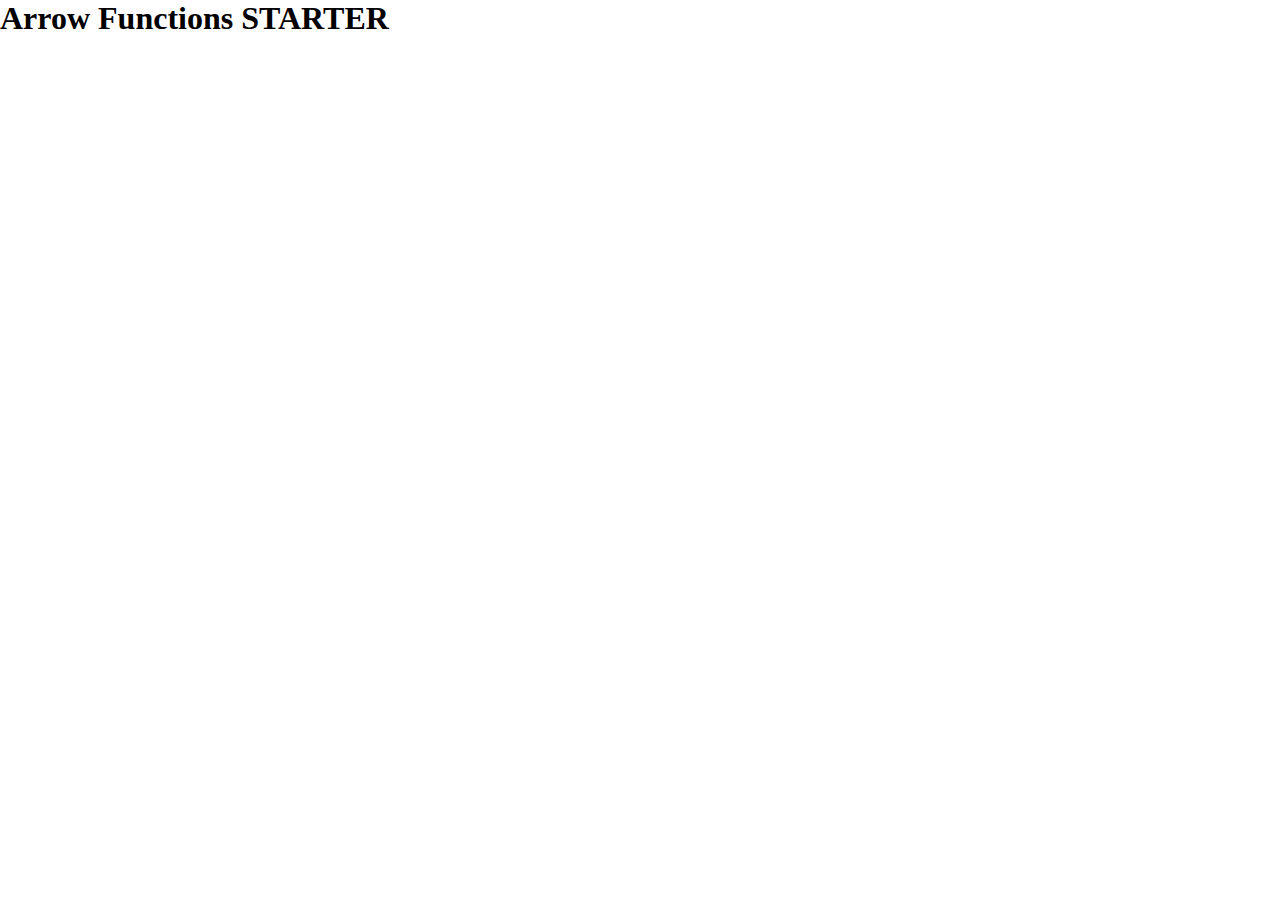
<file: arrow-function.html>
<!DOCTYPE html>
<html lang="en">
<head>
	<meta charset="utf-8">
	<meta name="viewport" content="width=device-width, initial-scale=1.0">
	<title>Arrow Functions Starter Page</title>
    <link rel="stylesheet" href="arrow-function.css">
</head>
<body>

	<h1>Arrow Functions STARTER</h1>





	<script src="arrow-function.js"></script>
</body>
</html>
</file>
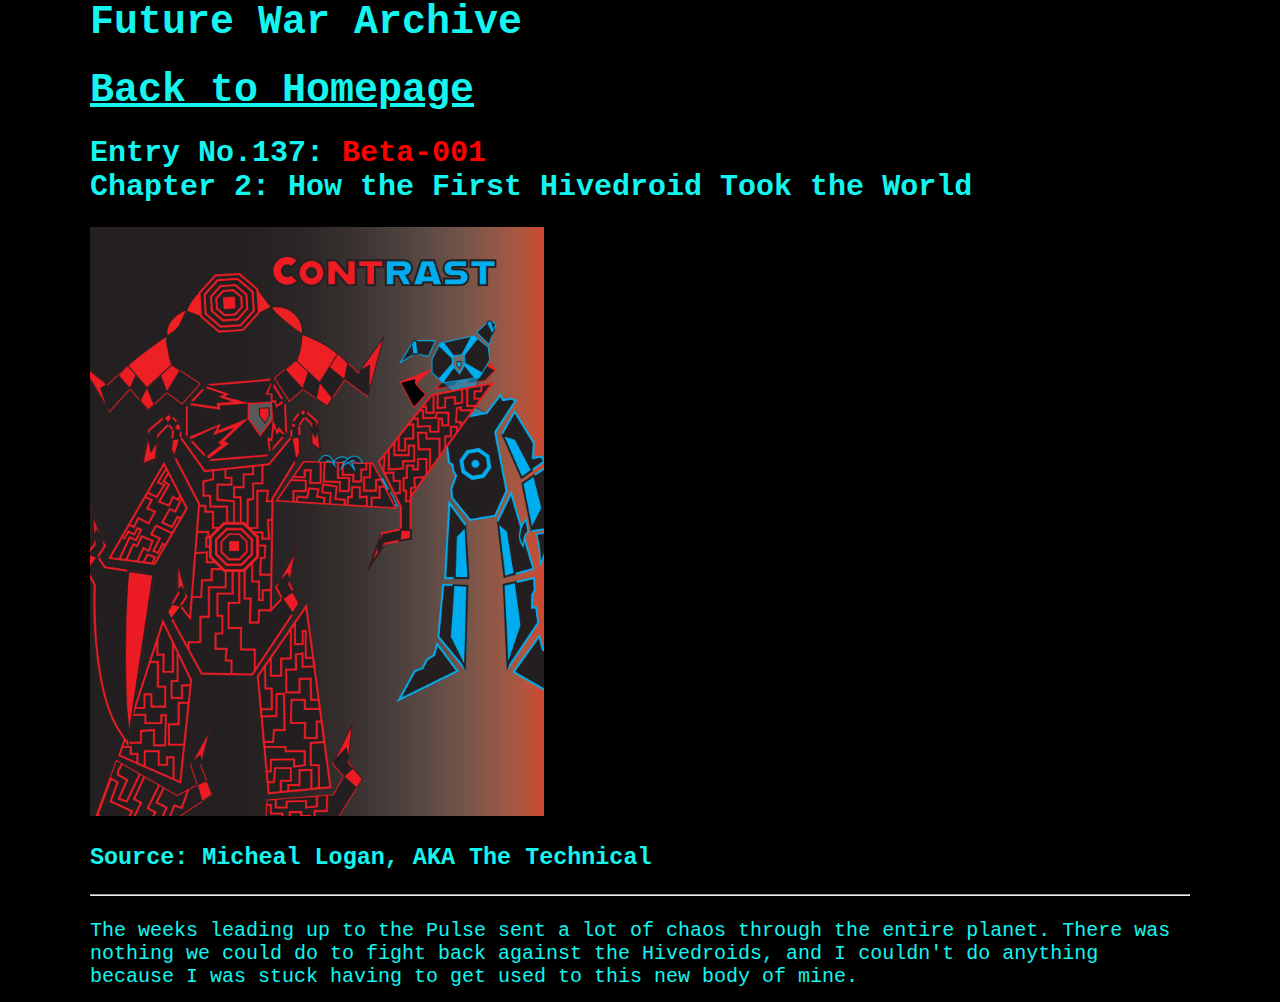
<file: beta-page-fwa.html>
<!DOCTYPE html>
<html lang="en">
  <head>
    <meta charset="utf-8">
    <meta name="viewport" content="width=device-width, initial-scale=1.0">
    <title>Future War Archive: Beta-001</title>
    <link rel="stylesheet" href="fwa-styles.css">
  </head>
  <body>
    <h1>Future War Archive</h1>
    <br>
    <a href="main-page-fwa.html#title"><h1>Back to Homepage</h1></a><br>
    <h2>Entry No.137: <span style="color:#ff0000;">Beta-001</span></h2>
    <h2>Chapter 2: How the First Hivedroid Took the World</h2>
    <br>
    <a href="https://docs.google.com/presentation/d/1f3HzIzH4gXKjfiXlcg7QKgggAnxM6H6a-wNyOxQ8qTE/edit?slide=id.p#slide=id.p"
      target="_blank">
      <img src="media/contrast.png" alt="Visual Representation of Beta-001"></a><br>
    <br>
    <h3>Source: Micheal Logan, AKA The Technical</h3><br><hr>
    <br>
    <p>The weeks leading up to the Pulse sent a lot of chaos through the entire planet. There was nothing we could do to fight back against the Hivedroids, and I couldn't do anything because I was stuck having to get used to this new body of mine.</p>
  
    <!-- All information here is to be processed through the MIND and into the Beta-001 exhibit of the Future War Museum-->
  </body>
</html>
</file>
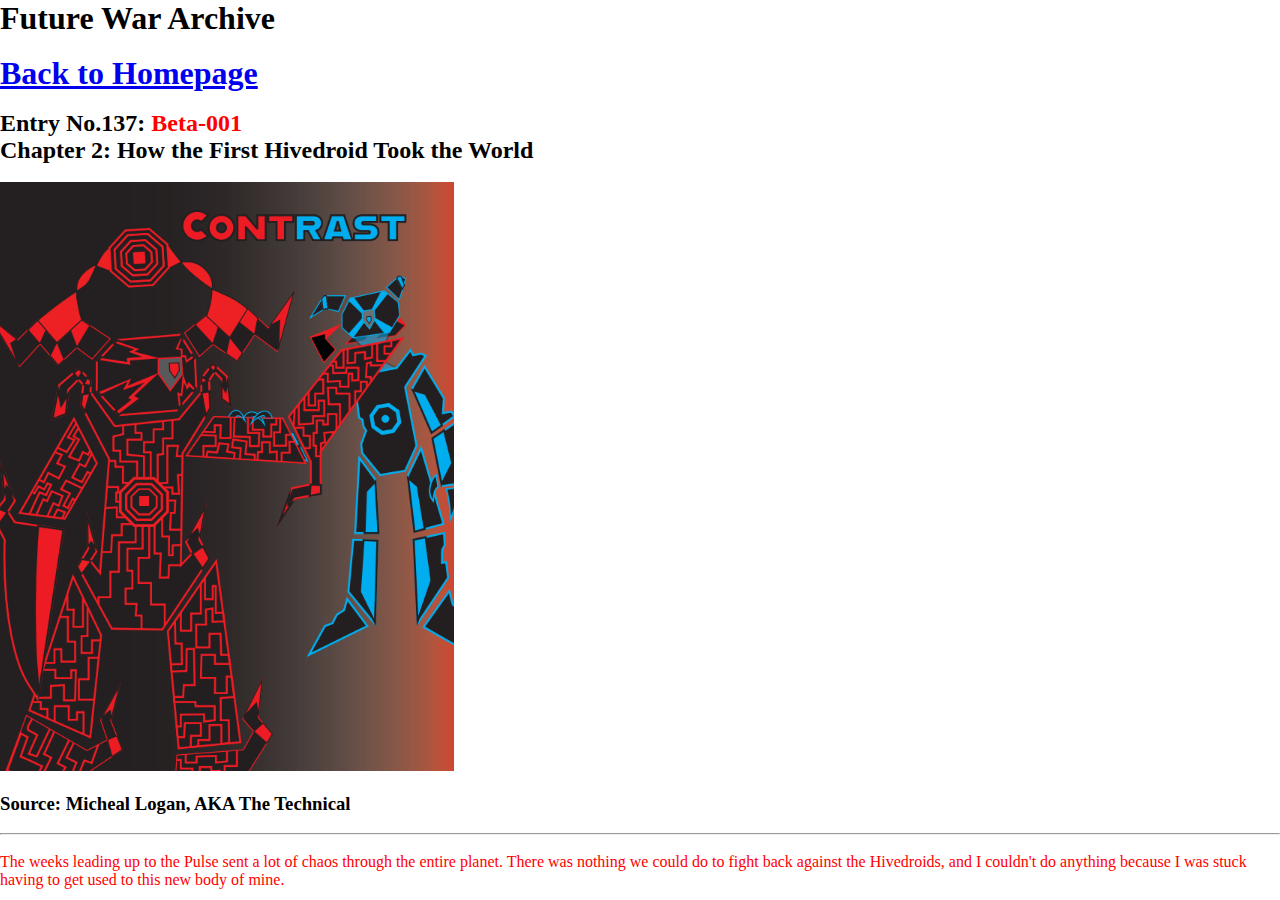
<file: beta-page.html>
<!DOCTYPE html>
<html lang="en">
  <head>
    <meta charset="utf-8">
    <meta name="viewport" content="width=device-width, initial-scale=1.0">
    <title>Future War Archive: Beta-001</title>
    <link rel="stylesheet" href="styles.css">
  </head>
  <body>
    <h1>Future War Archive</h1>
    <br>
    <a href="main-page.html"><h1>Back to Homepage</h1></a><br>
    <h2>Entry No.137: <span style="color:#ff0000;">Beta-001</span></h2>
    <h2>Chapter 2: How the First Hivedroid Took the World</h2>
    <br>
    <a href="https://docs.google.com/presentation/d/1f3HzIzH4gXKjfiXlcg7QKgggAnxM6H6a-wNyOxQ8qTE/edit?slide=id.p#slide=id.p"
      target="_blank">
      <img src="media/contrast.png" alt="Visual Representation of Beta-001"></a><br>
    <br>
    <h3>Source: Micheal Logan, AKA The Technical</h3><br><hr>
    <br>
    <p>The weeks leading up to the Pulse sent a lot of chaos through the entire planet. There was nothing we could do to fight back against the Hivedroids, and I couldn't do anything because I was stuck having to get used to this new body of mine.</p>
  
    <!-- All information here is to be processed through the MIND and into the Beta-001 exhibit of the Future War Museum-->
  </body>
</html>
</file>
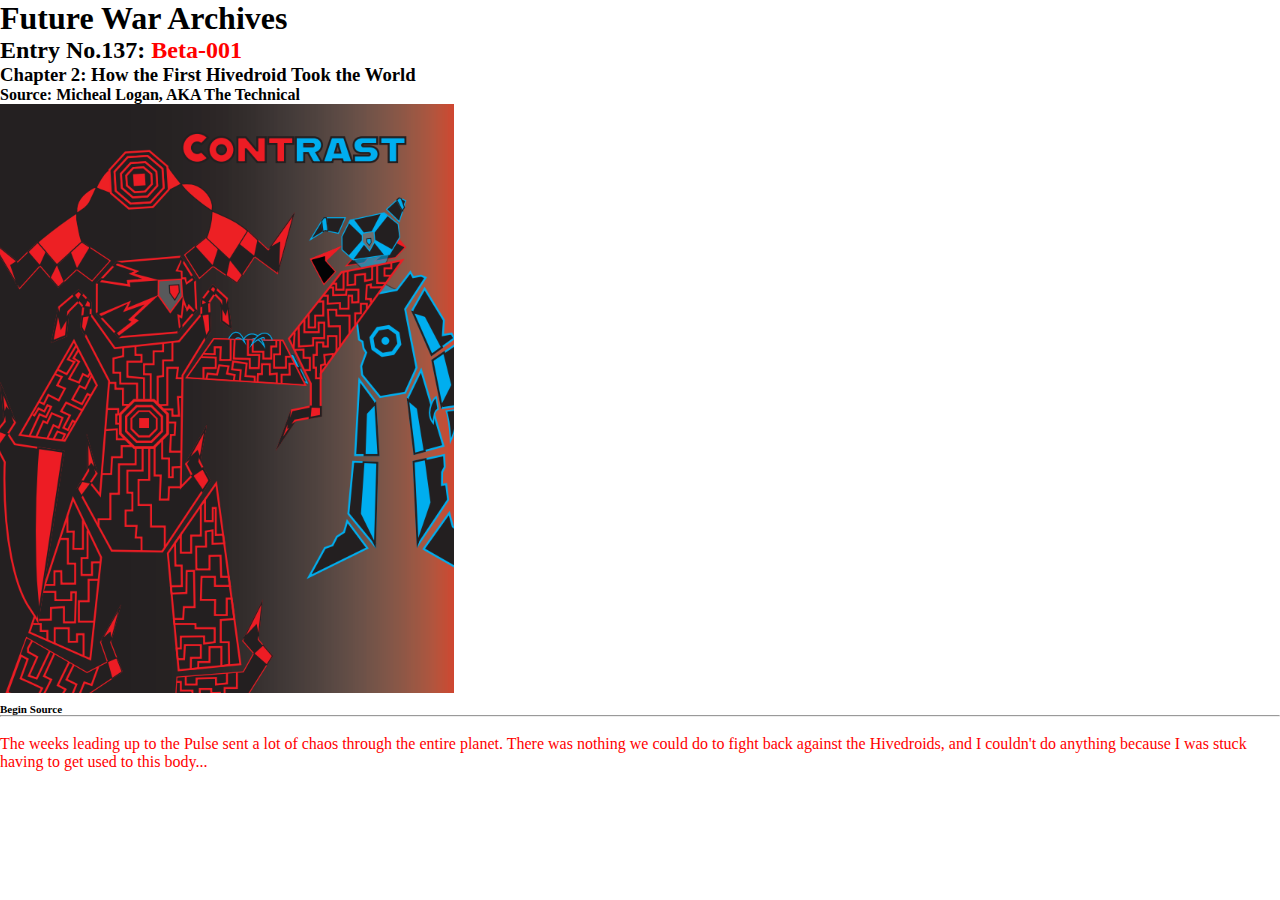
<file: bro-html-basics.html>
<!DOCTYPE html>
<html lang="en">
  <head>
    <meta charset="utf-8">
    <meta name="viewport" content="width=device-width, initial-scale=1.0">
    <title>Future War Archives</title>
    <link rel="stylesheet" href="styles.css">
    <link rel="stylesheet" href="styles.css">
  </head>
  <body>
    <h1>Future War Archives</h1>
    <h2>Entry No.137: <span style="color:#ff0000;">Beta-001</span></h2>
    <h3>Chapter 2: How the First Hivedroid Took the World</h3>
    <h4>Source: Micheal Logan, AKA The Technical</h4>
    <a href="https://docs.google.com/presentation/d/1f3HzIzH4gXKjfiXlcg7QKgggAnxM6H6a-wNyOxQ8qTE/edit?slide=id.p#slide=id.p"
      target="_blank">
      <img src="media/contrast.png" alt="Visual Representation of Beta-001"></a>
    <h5><sub>Begin Source</sub></h5>
    <hr>
    <br>
    <p>The weeks leading up to the Pulse sent a lot of chaos through the entire planet. There was nothing we could do to fight back against the Hivedroids, and I couldn't do anything because I was stuck having to get used to this body...</p>
    
    <!-- All information here is to be processed through the MIND and into the Beta-001 exhibit of the Future War Museum-->
  </body>
</html>
</file>
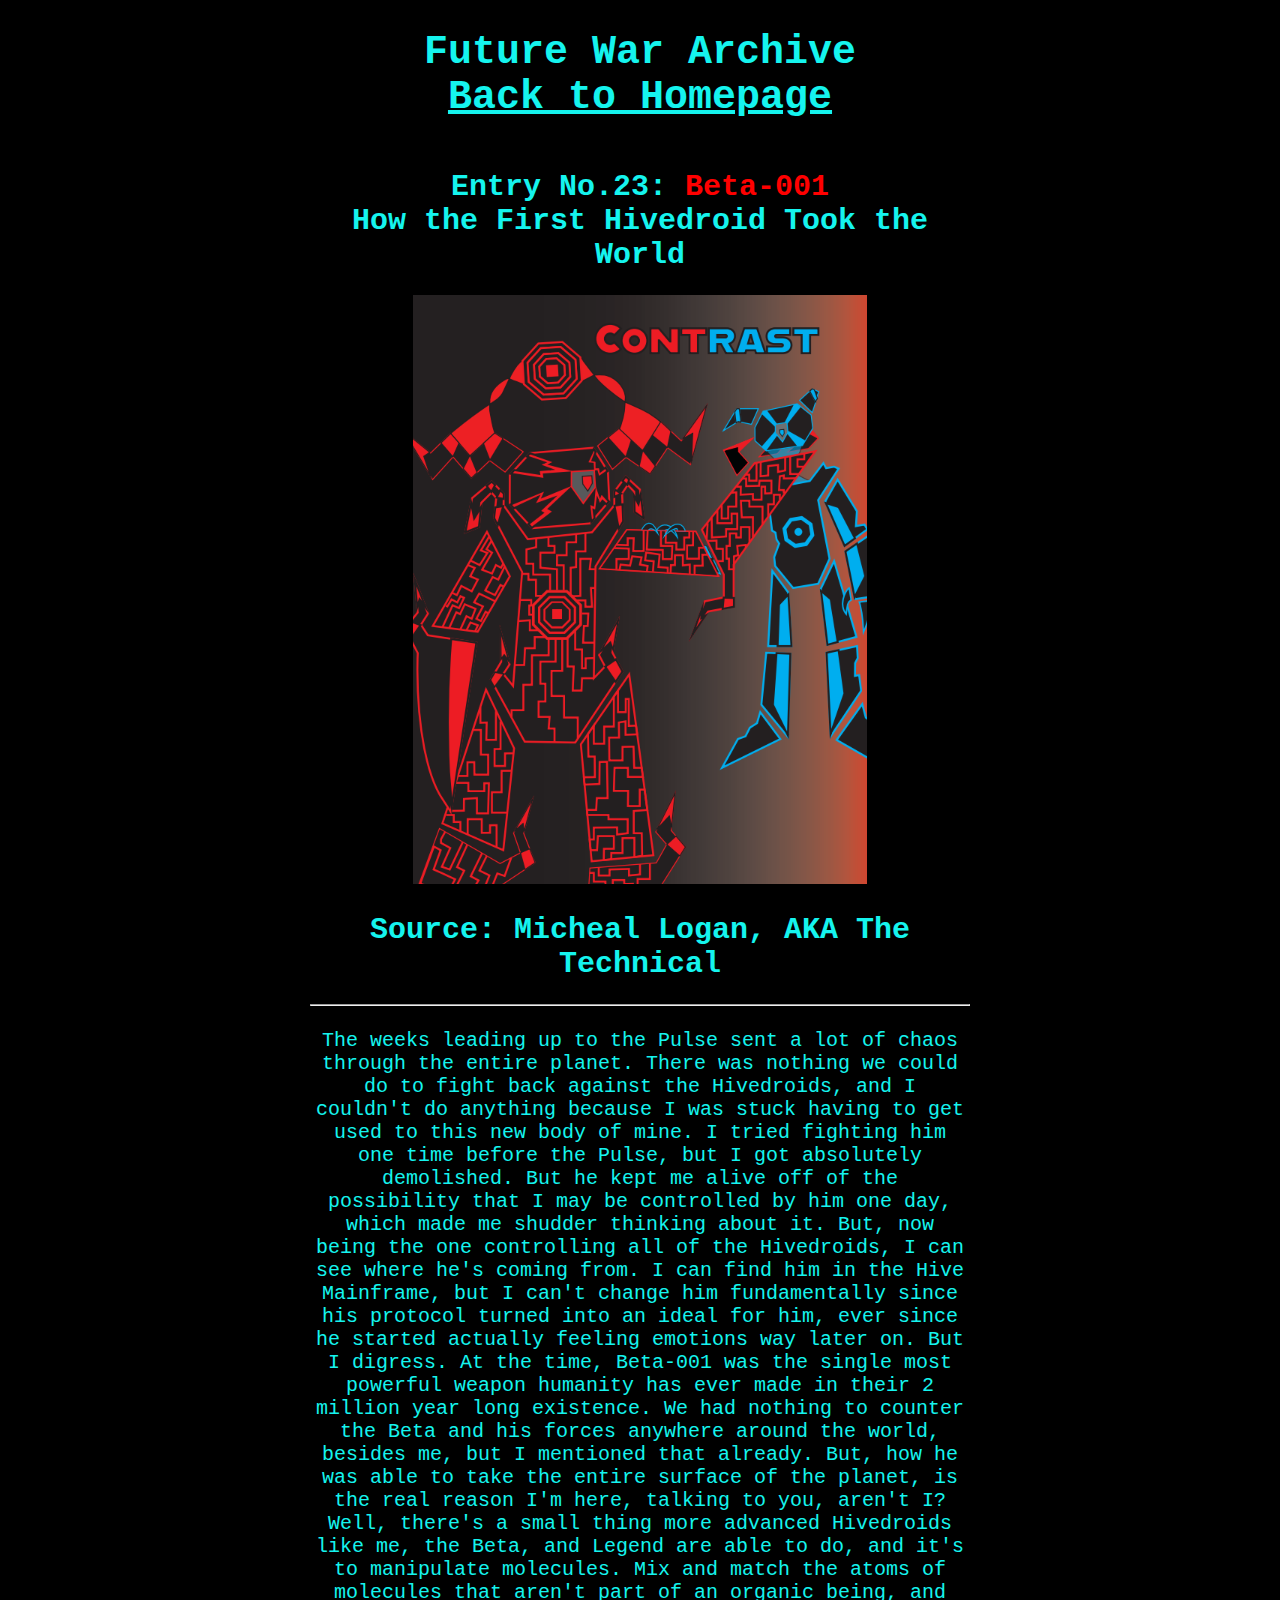
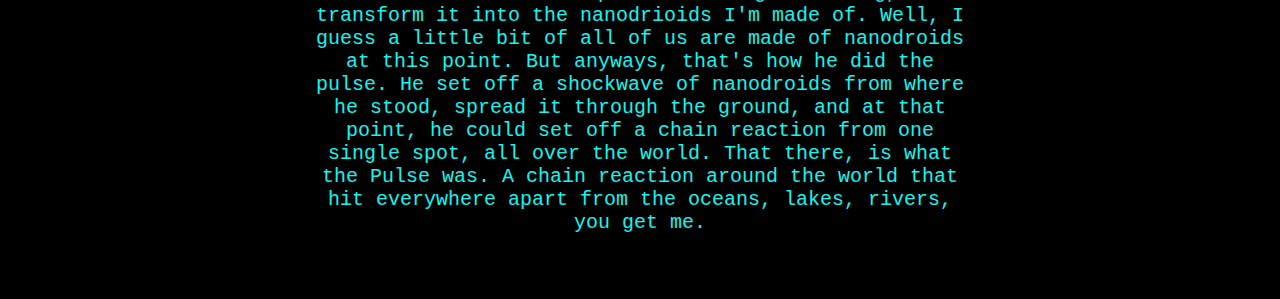
<file: fwa-beta-page.html>
<!DOCTYPE html>
<html lang="en">
  <head>
    <meta charset="utf-8">
    <meta name="viewport" content="width=device-width, initial-scale=1.0">
    <title>Future War Archive: Beta-001</title>
    <link rel="stylesheet" href="fwa-styles.css">
  </head>
  
  <body>
    <section>
      <header>
        <h1>Future War Archive</h1>
        <a href="fwa-main-page.html#title"><h1>Back to Homepage</h1></a>
      </header>
      <article>
        <h2>Entry No.23: <span style="color:#ff0000;">Beta-001</span></h2>
        <h2>How the First Hivedroid Took the World</h2>
        <br>
        <a href="https://docs.google.com/presentation/d/1f3HzIzH4gXKjfiXlcg7QKgggAnxM6H6a-wNyOxQ8qTE/edit?slide=id.p#slide=id.p"
        target="_blank">
        <img src="media/contrast.png" alt="Visual Representation of Beta-001"></a><br>
        <br>
        <h2>Source: Micheal Logan, AKA The Technical</h2><br><hr>
        <br>
        <p>The weeks leading up to the Pulse sent a lot of chaos through the entire planet. 
          There was nothing we could do to fight back against the Hivedroids, and I couldn't do anything because I was stuck having to get used to this new body of mine.
          I tried fighting him one time before the Pulse, but I got absolutely demolished. 
          But he kept me alive off of the possibility that I may be controlled by him one day, which made me shudder thinking about it. 
          But, now being the one controlling all of the Hivedroids, I can see where he's coming from. 
          I can find him in the Hive Mainframe, but I can't change him fundamentally since his protocol turned into an ideal for him, ever since he started actually feeling emotions way later on.
          But I digress. At the time, Beta-001 was the single most powerful weapon humanity has ever made in their 2 million year long existence. 
          We had nothing to counter the Beta and his forces anywhere around the world, besides me, but I mentioned that already. 
          But, how he was able to take the entire surface of the planet, is the real reason I'm here, talking to you, aren't I? 
          Well, there's a small thing more advanced Hivedroids like me, the Beta, and Legend are able to do, and it's to manipulate molecules.
          Mix and match the atoms of molecules that aren't part of an organic being, and transform it into the nanodrioids I'm made of.
          Well, I guess a little bit of all of us are made of nanodroids at this point. But anyways, that's how he did the pulse. He set off a shockwave of nanodroids from where he stood, spread it through the ground, and at that point, he could set off a chain reaction from one single spot, all over the world.
          That there, is what the Pulse was. A chain reaction around the world that hit everywhere apart from the oceans, lakes, rivers, you get me.</p>
      </article>
  
    <!-- All information here is to be processed through the MIND and into the Beta-001 exhibit of the Future War Museum-->
    </section>
  </body>
</html>
</file>
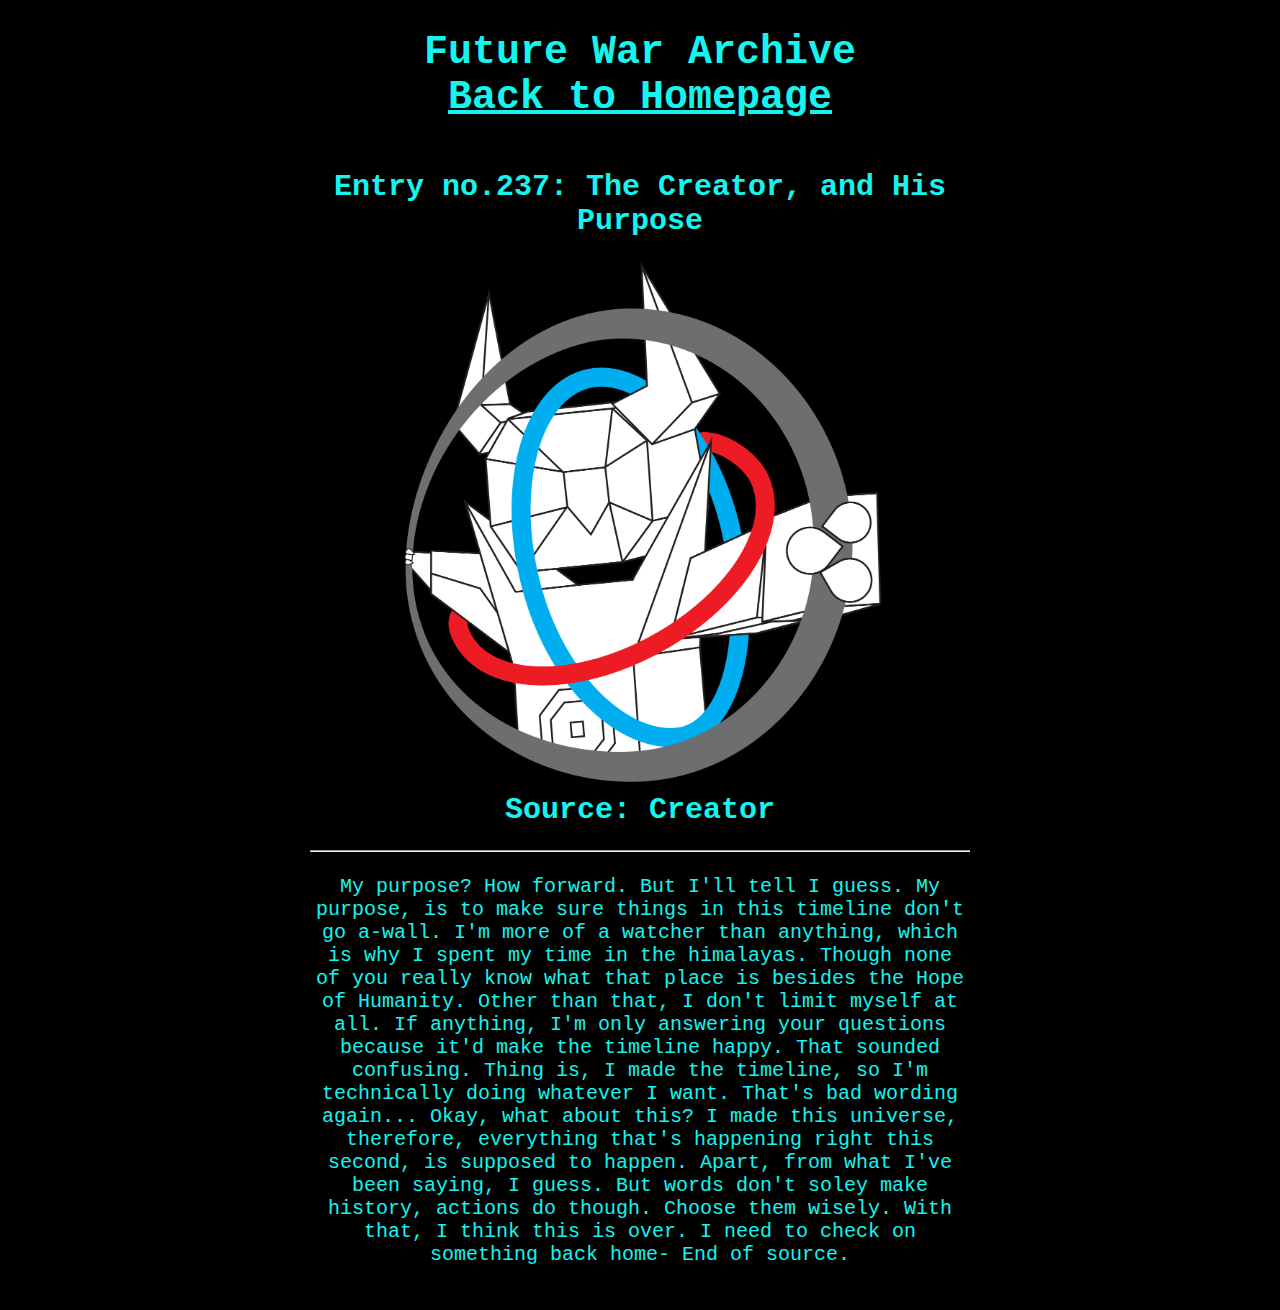
<file: fwa-creator-page.html>
<!DOCTYPE html>
<html lang="en">
  <head>
    <meta charset="utf-8">
    <meta name="viewport" content="width=device-width, initial-scale=1.0">
    <title>Future War Archive: Creator</title>
    <link rel="stylesheet" href="fwa-styles.css">
  </head>
  <body>
    <section>
        <header>
            <h1>Future War Archive</h1>
            <a href="fwa-main-page.html#title"><h1>Back to Homepage</h1></a>
        </header>
        <article>
            <h2>Entry no.237: The Creator, and His Purpose</h2><br>
            <img src="media/the-beginning.png" alt="Visual representation of Creator" width="486" height="526"><br>
            <h2>Source: Creator</h2><br>
            <hr>
            <br>
            <p>My purpose? How forward. But I'll tell I guess. My purpose, is to make sure things in this timeline don't go a-wall. 
                I'm more of a watcher than anything, which is why I spent my time in the himalayas. Though none of you really know what that place is besides the Hope of Humanity.
                Other than that, I don't limit myself at all. If anything, I'm only answering your questions because it'd make the timeline happy.
                That sounded confusing. Thing is, I made the timeline, so I'm technically doing whatever I want. That's bad wording again...
                Okay, what about this? I made this universe, therefore, everything that's happening right this second, is supposed to happen.
                Apart, from what I've been saying, I guess. But words don't soley make history, actions do though. Choose them wisely.
                With that, I think this is over. I need to check on something back home- End of source.
            </p>
        </article>
    </section>
  </body>
  </html>
</file>
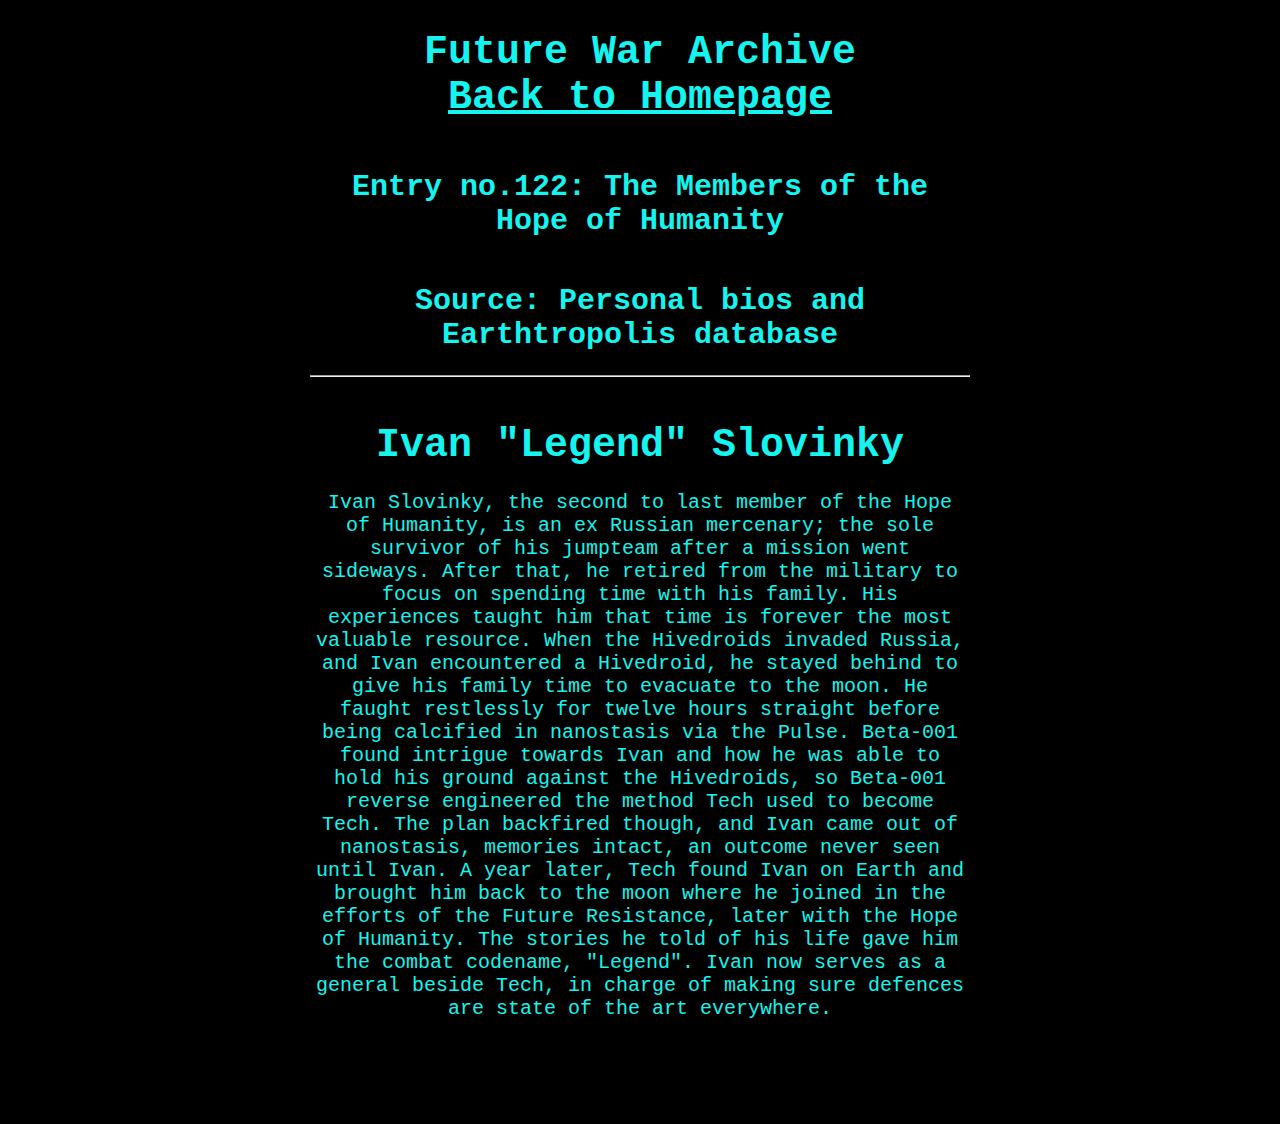
<file: fwa-hoh-page.html>
<!DOCTYPE html>
<html lang="en">
  <head>
    <meta charset="utf-8">
    <meta name="viewport" content="width=device-width, initial-scale=1.0">
    <title>Future War Archive: Creator</title>
    <link rel="stylesheet" href="fwa-styles.css">
  </head>
  <body>
    <section>
        <header>
            <h1>Future War Archive</h1>
            <a href="fwa-main-page.html#title"><h1>Back to Homepage</h1></a>
        </header>

        <article>
            <h2>Entry no.122: The Members of the Hope of Humanity</h2><br>
            <br>
            <h2>Source: Personal bios and Earthtropolis database</h2><br>
            <hr>
            <br>
            <br>
            <h1>Ivan "Legend" Slovinky</h1><br>
            <p>Ivan Slovinky, the second to last member of the Hope of Humanity, is an ex Russian mercenary; the sole survivor of his jumpteam after a mission went sideways.
                After that, he retired from the military to focus on spending time with his family. His experiences taught him that time is forever the most valuable resource.
                When the Hivedroids invaded Russia, and Ivan encountered a Hivedroid, he stayed behind to give his family time to evacuate to the moon.
                He faught restlessly for twelve hours straight before being calcified in nanostasis via the Pulse.
                Beta-001 found intrigue towards Ivan and how he was able to hold his ground against the Hivedroids, so Beta-001 reverse engineered the method Tech used to become Tech.
                The plan backfired though, and Ivan came out of nanostasis, memories intact, an outcome never seen until Ivan.
                A year later, Tech found Ivan on Earth and brought him back to the moon where he joined in the efforts of the Future Resistance, later with the Hope of Humanity.
                The stories he told of his life gave him the combat codename, "Legend". Ivan now serves as a general beside Tech, in charge of making sure defences are state of the art everywhere.</p><br>
            <br>
        </article>
    </section>
  </body>
</html>
</file>
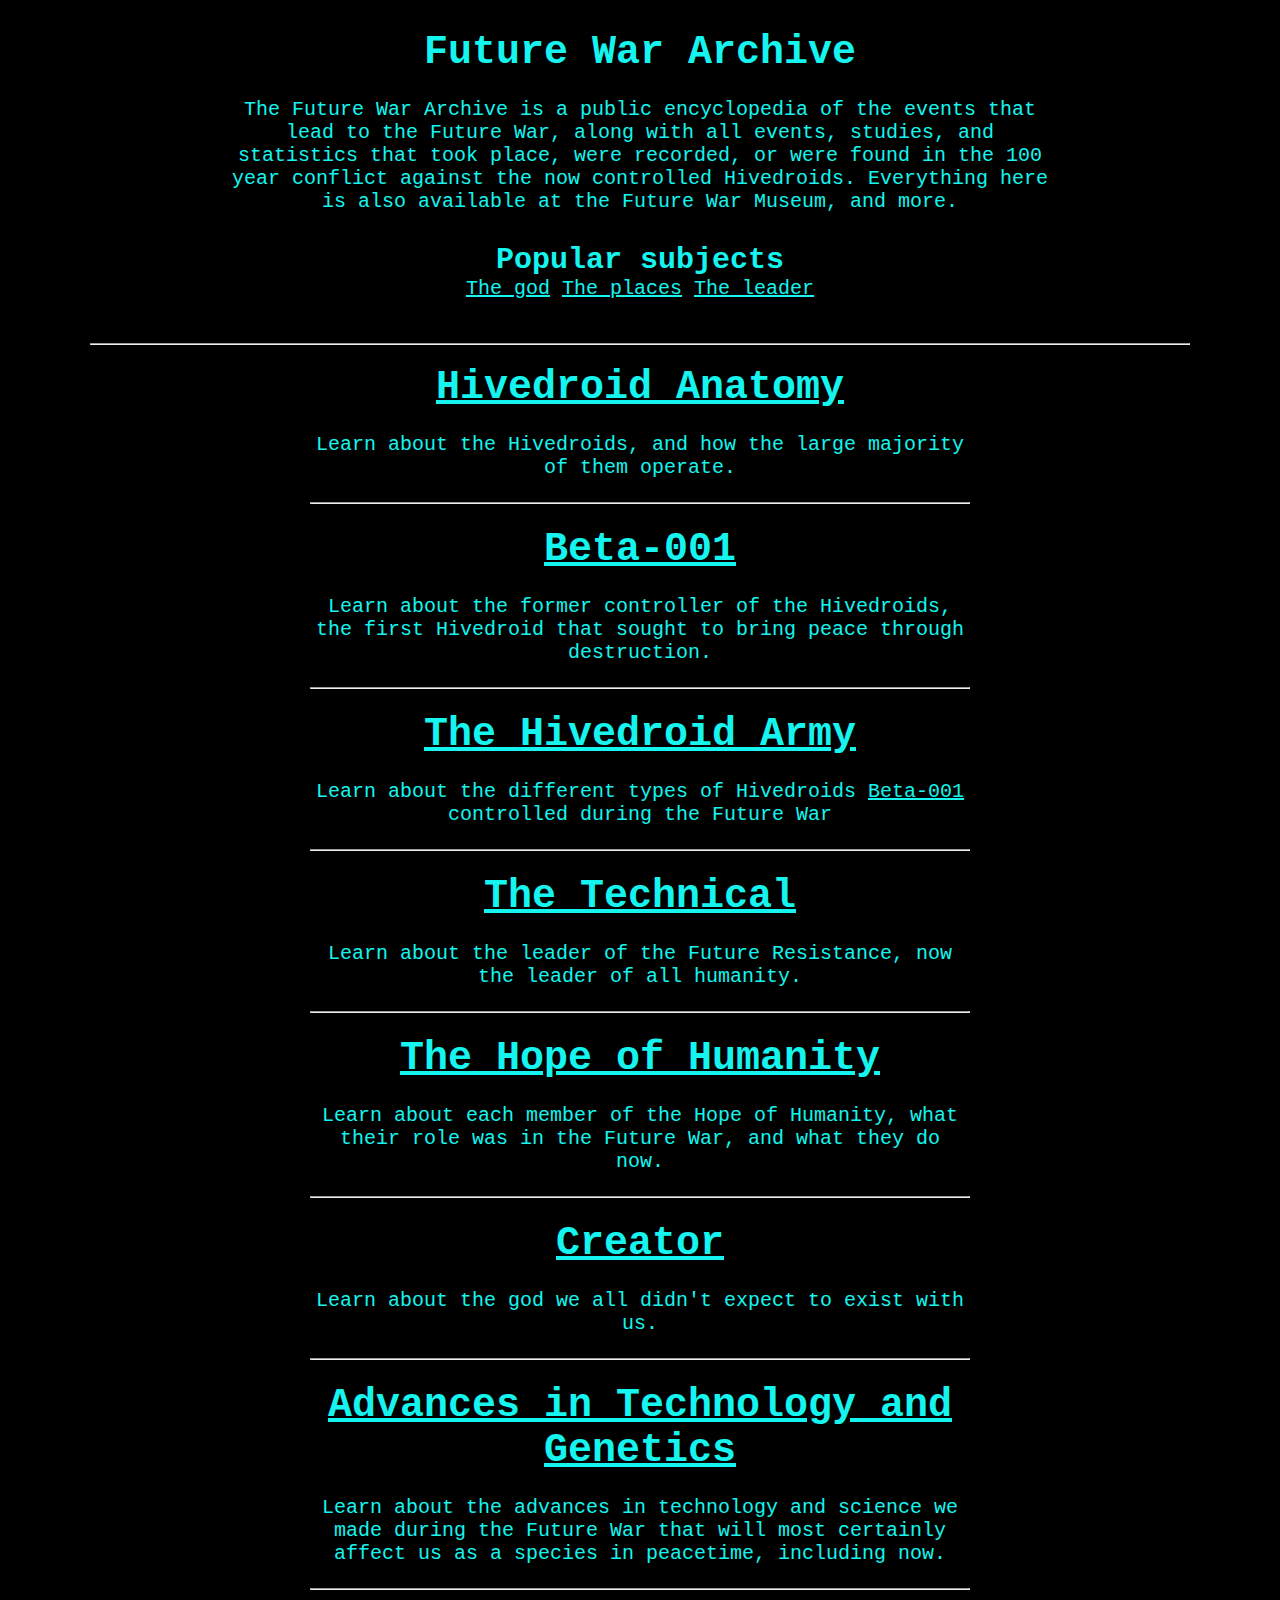
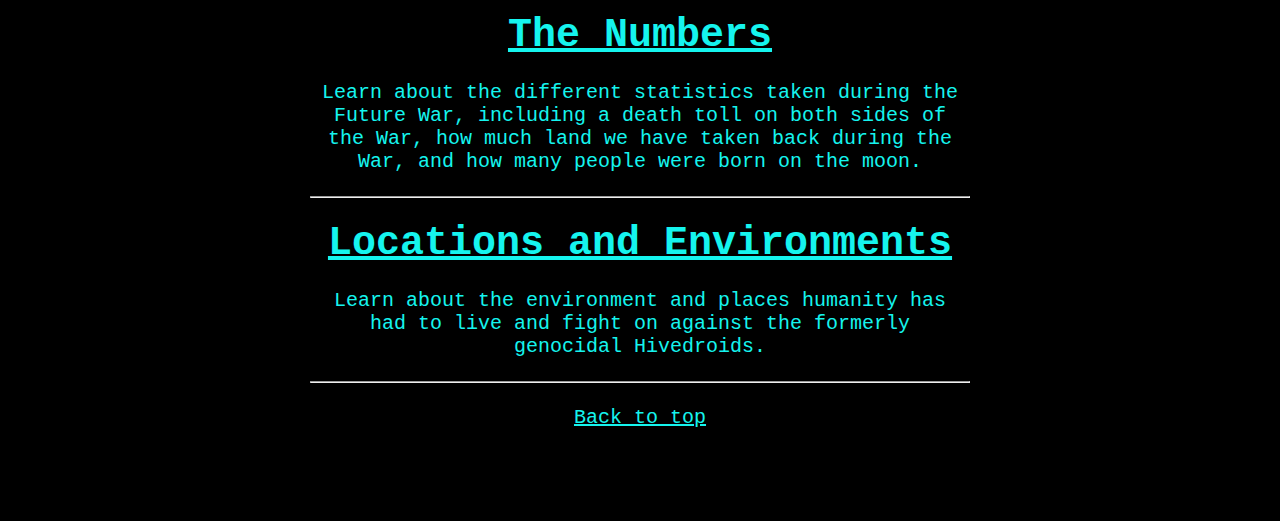
<file: fwa-main-page.html>
<!DOCTYPE html>
<html lang="en">
<head>
    <meta charset="UTF-8">
    <meta name="viewport" content="width=device-width, initial-scale=1.0">
    <title>Future War Archive</title>
    <link rel="stylesheet" href="fwa-styles.css">
</head>
<body>
<section>  
  <header>
    <h1 id="title">Future War Archive</h1><br>
    <p>The Future War Archive is a public encyclopedia of the events that lead to the Future War, along with all events, studies, and statistics that took place, were recorded, or were found in the 100 year conflict against the now controlled Hivedroids. Everything here is also available at the Future War Museum, and more.</p>  
  </header>
  <nav>
    <h2>Popular subjects</h2>
    <a href="#creator">The god</a>
    <a href="#places">The places</a>
    <a href="#leader">The leader</a>
  </nav><br>
  <hr>
  <!--beginning of article-->
  <article>
    <a href="example.html"><h1>Hivedroid Anatomy</h1></a><br>
    <p>Learn about the Hivedroids, and how the large majority of them operate.</p><br>
    <hr>
    <br>
      
    <a href="fwa-beta-page.html"><h1>Beta-001</h1></a><br>
    <p>Learn about the former controller of the Hivedroids, the first Hivedroid that sought to bring peace through destruction.</p><br>
    <hr>
    <br>
      
    <a href="example.html"><h1>The Hivedroid Army</h1></a><br>
    <p>Learn about the different types of Hivedroids <a href=fwa-beta-page.html>Beta-001</a> controlled during the Future War</p><br>
    <hr>
    <br>
      
    <a href="example.html"><h1 id="leader">The Technical</h1></a><br>
    <p>Learn about the leader of the Future Resistance, now the leader of all humanity.</p><br>
    <hr>
    <br>

    <a href="fwa-hoh-page.html"><h1>The Hope of Humanity</h1></a><br>
    <p>Learn about each member of the Hope of Humanity, what their role was in the Future War, and what they do now.</p><br>
    <hr>
    <br>
      
    <a href="fwa-creator-page.html"><h1 id="creator">Creator</h1></a><br>
    <p>Learn about the god we all didn't expect to exist with us.</p><br>
    <hr>
    <br>
      
    <a href="example.html"><h1>Advances in Technology and Genetics</h1></a><br>
    <p>Learn about the advances in technology and science we made during the Future War that will most certainly affect us as a species in peacetime, including now.</p><br>
    <hr>
    <br>
      
    <a href="example.html"><h1>The Numbers</h1></a><br>
    <p>Learn about the different statistics taken during the Future War, including a death toll on both sides of the War, how much land we have taken back during the War, and how many people were born on the moon.</p><br>
    <hr>
    <br>
  
    <a href="example.html"><h1 id="places">Locations and Environments</h1></a><br>
    <p>Learn about the environment and places humanity has had to live and fight on against the formerly genocidal Hivedroids.</p><br>
    <hr>
    <br>
  
    <a href="#title">Back to top</a>
  </article>
</section>
</body>
</html>
</file>
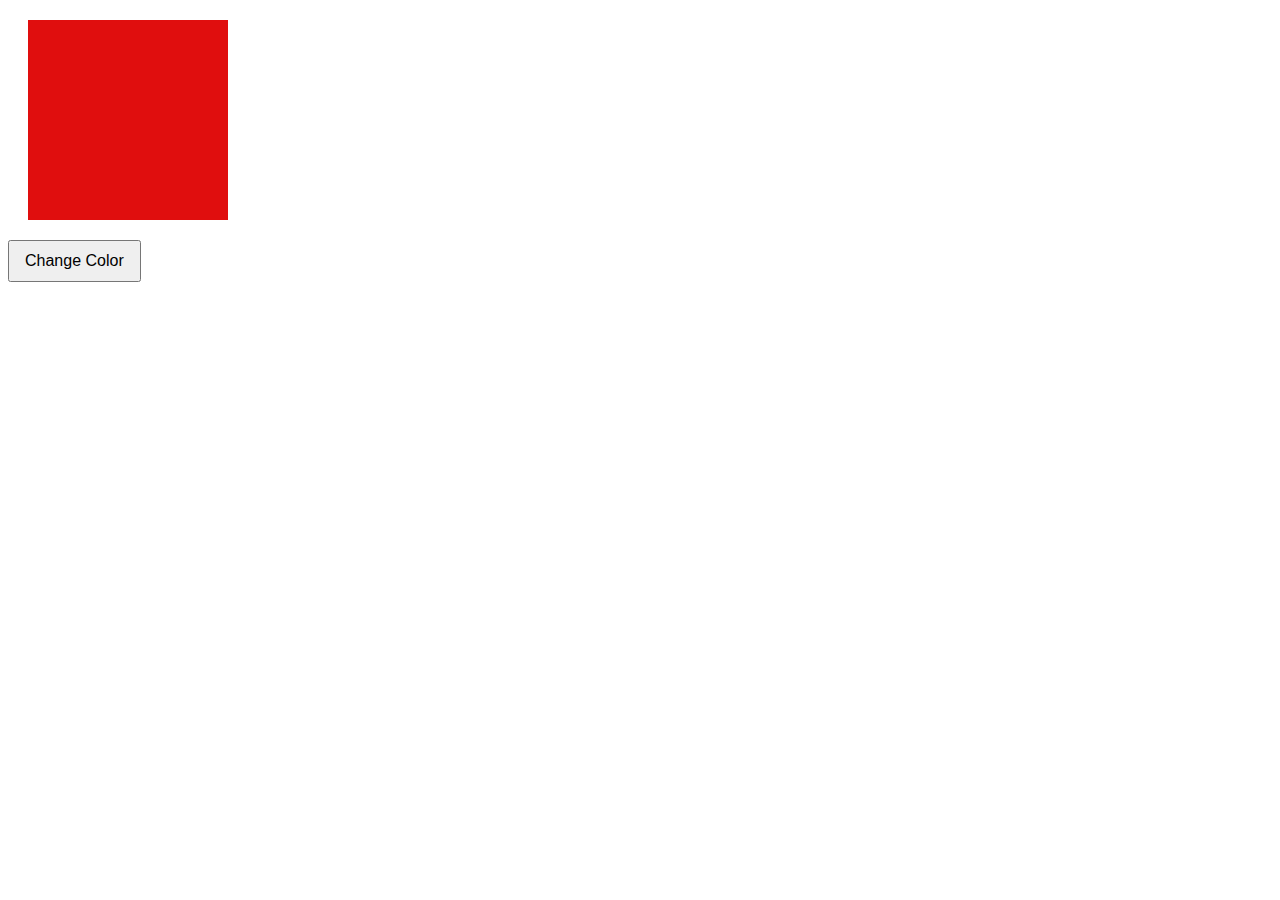
<file: get-element-by-id-starter.html>
<!DOCTYPE html>
<html>
<head>
    <title>CSS Variables & JS Events</title>
    <style>
        :root {
            /* TODO 1: Define CSS variable named main-color */
           --main-color: rgb(224, 14, 14);
           
        }

        
        #box {   
            width: 200px;
            height: 200px;
     
            background-color: var(--main-color);
            
            margin: 20px;
         
            transition: background-color 1s;
        }

        
        button {
            padding: 10px 15px;
            font-size: 16px;
        }
    </style>
</head>
<body>

<div id="box"></div>


<button id="changeColor">Change Color</button>

    


    <script>
        const changeColorButton=document.getElementById("changeColor");
        
        const box = document.getElementById("box");
        
        changeColorButton.addEventListener("click", () => {
            document.documentElement.style.setProperty("--main-color", "blue");
        });
    </script>
</body>
</html>
</file>
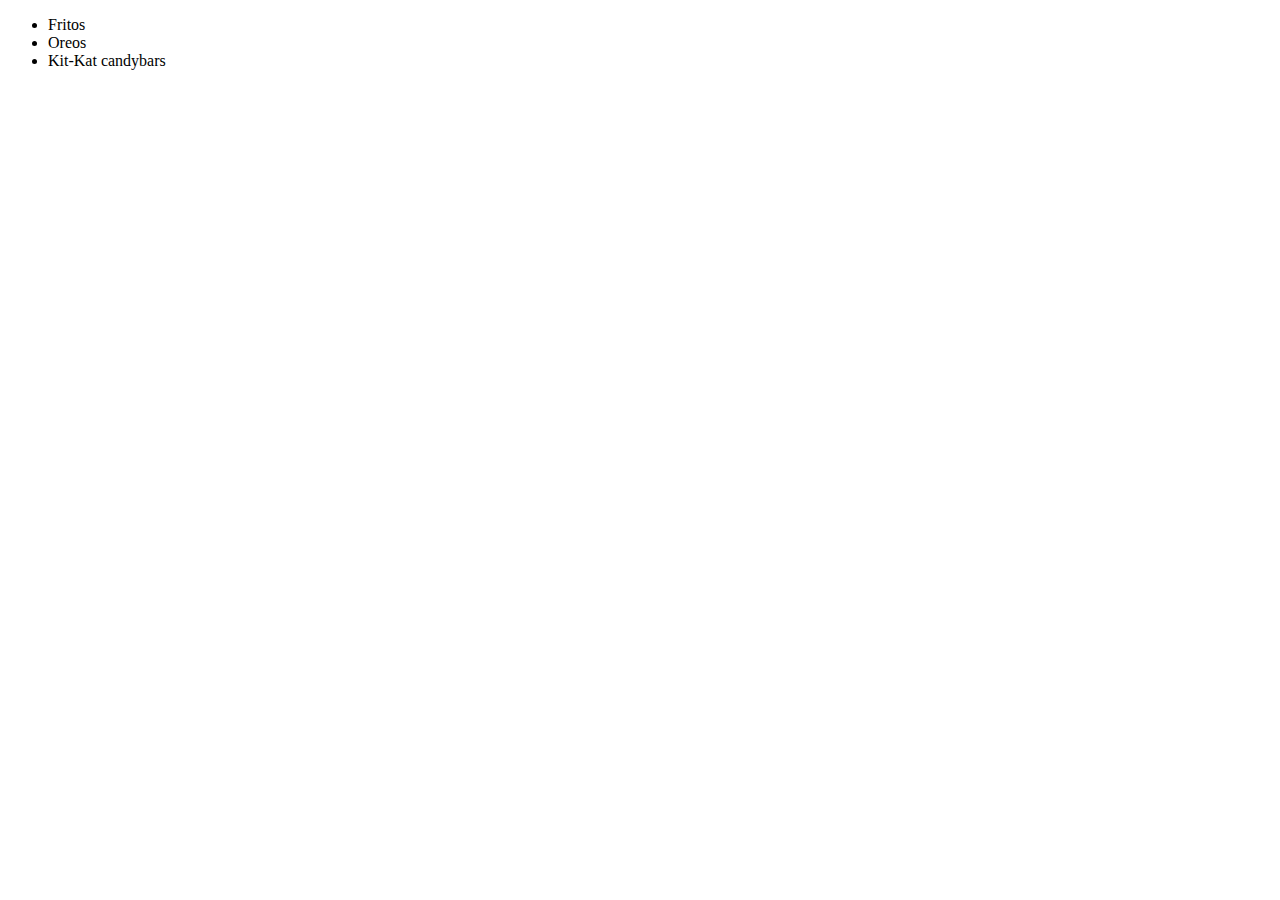
<file: junk-food.html>
<!DOCTYPE html>
<html lang="en">
<head>
    <meta charset="utf-8">
    <meta name="viewport" content="width=device-width, initial-scale=1.0">
    <title>Blank Web Page</title>
</head>
<body>
    <!-- All content you want people to see belongs in the page body -->
    <ul>
        <li>Fritos</li>
        <li>Oreos</li>
        <li>Kit-Kat candybars</li>
    </ul>

</body>
</html>
</file>
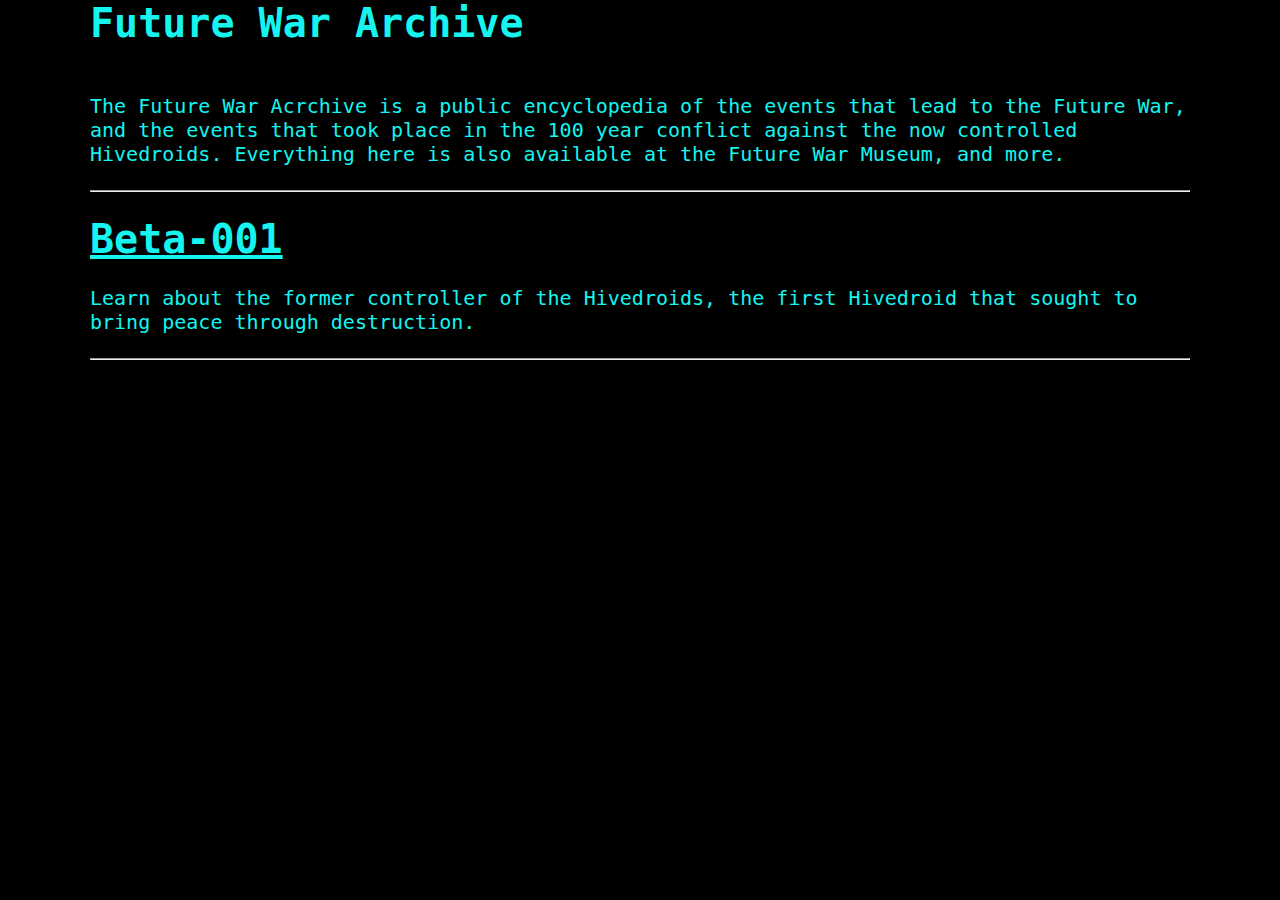
<file: main-page-fwa.html>
<!DOCTYPE html>
<html lang="en">
<head>
    <meta charset="UTF-8">
    <meta name="viewport" content="width=device-width, initial-scale=1.0">
    <title>Future War Archive</title>
    <link rel="stylesheet" href="fwa-styles.css">
</head>
<body>
  <h1>Future War Archive</h1><br>
  <br>
  <p>The Future War Acrchive is a public encyclopedia of the events that lead to the Future War, and the events that took place in the 100 year conflict against the now controlled Hivedroids. Everything here is also available at the Future War Museum, and more.</p><br>
  <hr>
  <br>
  <a href="beta-page.html"><h1>Beta-001</h1></a><br>
  <p>Learn about the former controller of the Hivedroids, the first Hivedroid that sought to bring peace through destruction.</p><br>
  <hr>
  <br>
</body>
</html>
</file>
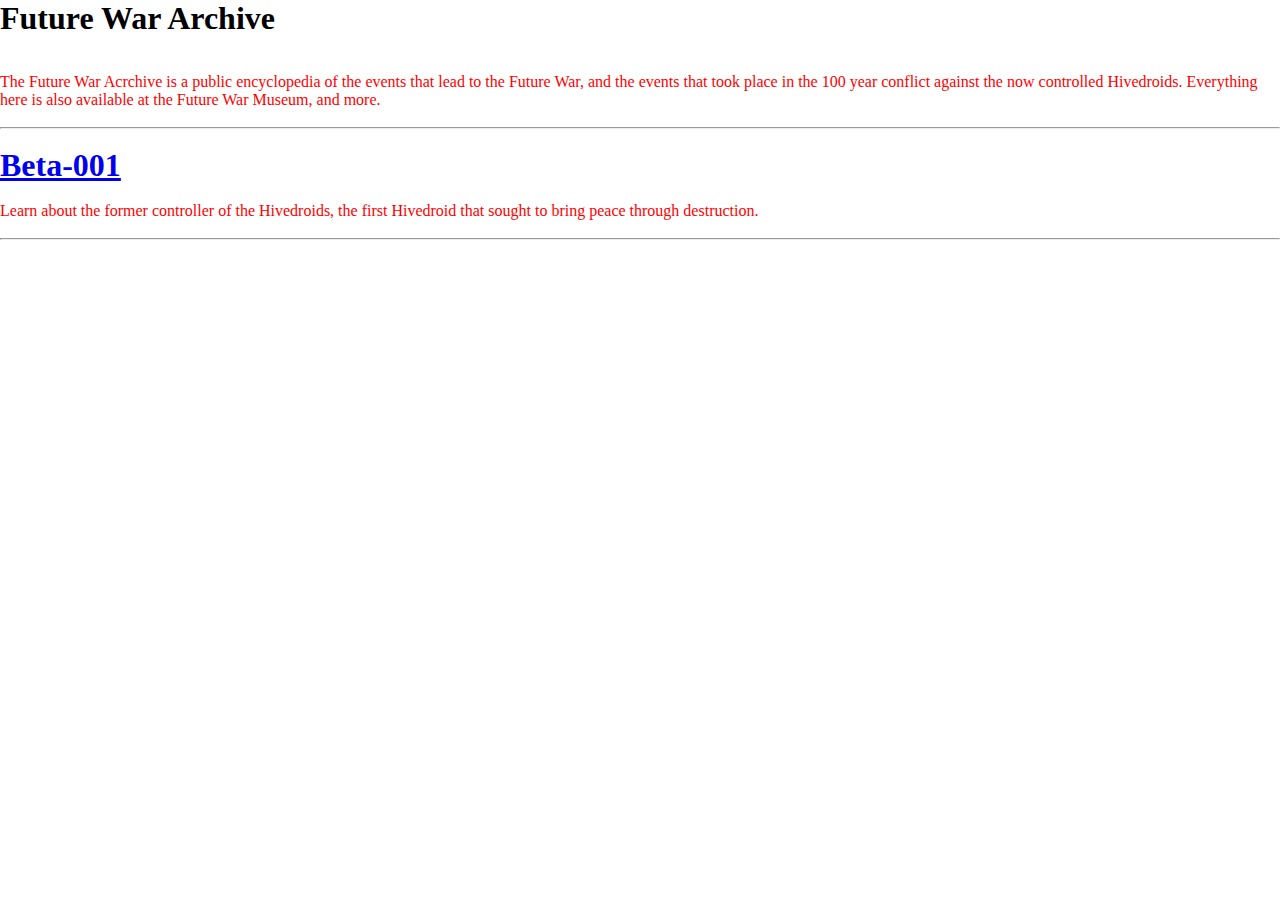
<file: main-page.html>
<!DOCTYPE html>
<html lang="en">
<head>
    <meta charset="UTF-8">
    <meta name="viewport" content="width=device-width, initial-scale=1.0">
    <title>Future War Archive</title>
    <link rel="stylesheet" href="styles.css">
</head>
<body>
  <h1>Future War Archive</h1><br>
  <br>
  <p>The Future War Acrchive is a public encyclopedia of the events that lead to the Future War, and the events that took place in the 100 year conflict against the now controlled Hivedroids. Everything here is also available at the Future War Museum, and more.</p><br>
  <hr>
  <br>
  <a href="beta-page.html"><h1>Beta-001</h1></a><br>
  <p>Learn about the former controller of the Hivedroids, the first Hivedroid that sought to bring peace through destruction.</p><br>
  <hr>
  <br>
</body>
</html>
</file>
<file: arrow-function.css>
/* Andrew Pangonis */
/* Arrow Functions */
/* 4-28-26 */

/* Reset rule */

* {
  margin: 0;
  padding: 0;
  box-sizing: border-box;
}

/* Define CSS variables */
:root {
  --font-size: 16px;
  --aquamarine: rgb(127, 255, 212);
  --white: #fff;

}
</file>
<file: fwa-styles.css>
/* Andrew Pangonis */
/* 2-24-2026 */
/* Future War Archive Site */

/* CSS reset rule */
* {
  margin: 0;
  padding: 0;
  box-sizing: border-box;
}

:root {
  font-size: 20px;
}

body {
  background-color:black;
  font-family: monospace;
  color: #15f4ee;
  margin: 0 auto;
  width: 1100px;
}

nav {
text-align: center;
padding-bottom:20px
}

article {
  padding: 20px;
  text-align: center;
  margin-left:200px;
  margin-right:200px;
}

header {
  padding: 30px;
  text-align: center;
  margin-left:100px;
  margin-right:100px;
}

#title {
  text-align: center;
}

a:link{
  color: #15f4ee;
}

a:visited{
  color: #15f4ee;
}

a:hover{
  color: #15f4ee;
}

a:active{
  color: #15f4ee;
}
</file>
<file: styles.css>
/* First and last name */
/* Current date */
/* Project title */

/* CSS reset rule */
* {
  margin: 0;
  padding: 0;
  box-sizing: border-box;
}

:root {
  font-size: 16px;
}

p {
  color: red;
}
</file>
